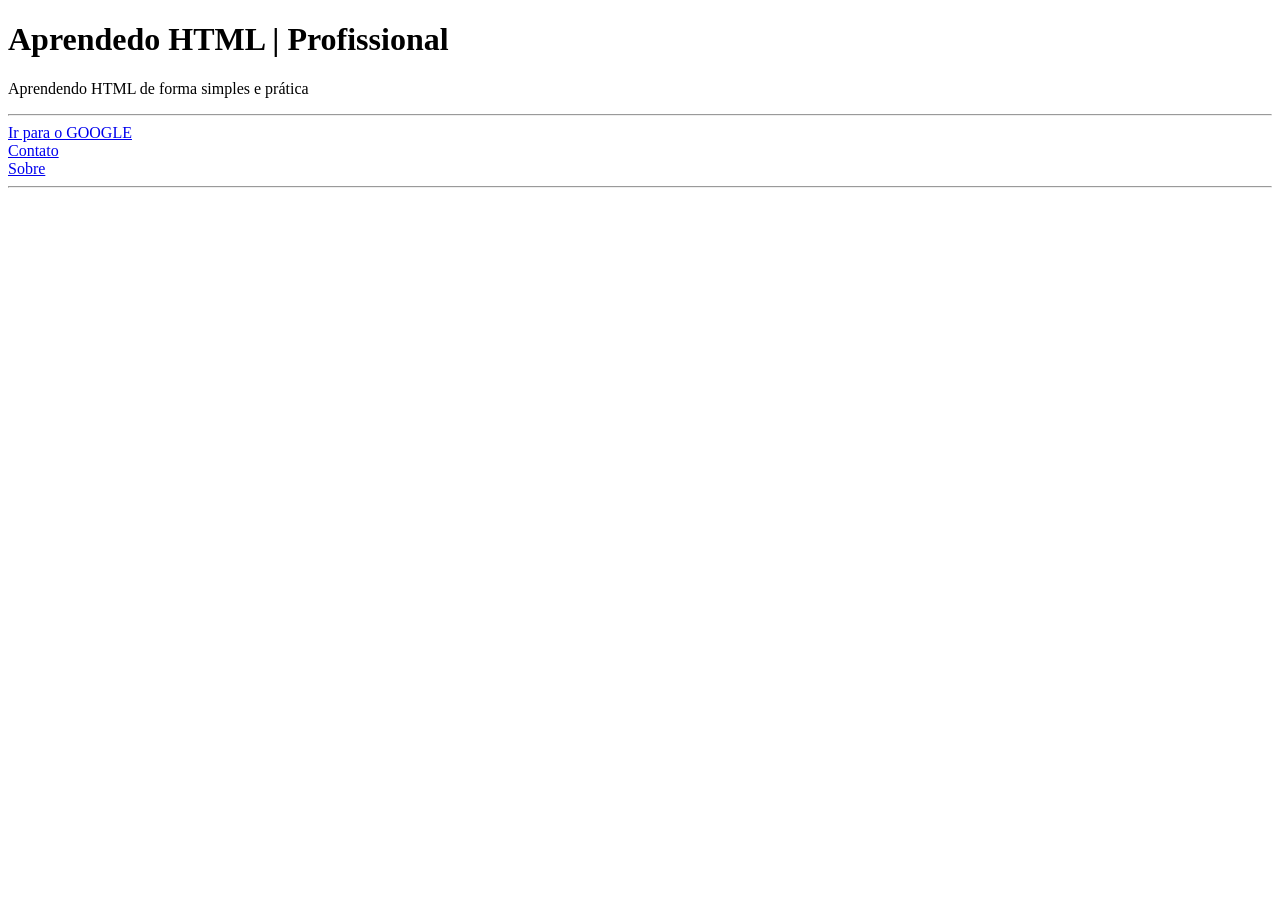
<file: Aula 1/index.html>
<!doctype html>
<html lang="pt-BR">
  <head>
    <meta charset="UTF-8" />
    <meta name="viewport" content="width=device-width, initial-scale=1.0" />
    <title>HTML | CSS</title>
  </head>

  <!-- documento de fato -->
  <body>
    <!-- cabeçalho -->
    <header>
      <!-- Navegação da página  | menu-->

      <!-- titulo principal -->
      <h1>Aprendedo HTML | Profissional</h1>

      <!-- tag para colocqar paragrafo -->
      <p>Aprendendo HTML de forma simples e prática</p>
    </header>

    <!-- Linha separadora -->
    <hr />

    <!-- Menu de navegação -->
    <nav>
      <!-- links de navegação -->
      <a href="https://google.com" target="_blank"> Ir para o GOOGLE</a>
      <br />

      <!-- Ir para Contato -->
      <a href="./Contato.html">Contato</a>
      <br />

      <!-- Ir para o sobre -->
      <a href="sobre.html">Sobre</a>
      <br />
    </nav>

    <!-- Linha separadora -->
    <hr />

    <!-- conteudo principal -->
    <main>
      <!-- Essa div é somente para estruturar o conteúdo -->
      <div>
        <!--Criar sessões -->

        <!-- sessão 1 -->
        <section></section>

        <!-- sessão 2 -->
        <section></section>
      </div>
    </main>

    <!-- conteudo secundário -->
    <aside></aside>

    <!-- rodape -->
    <footer></footer>
  </body>
</html>
</file>
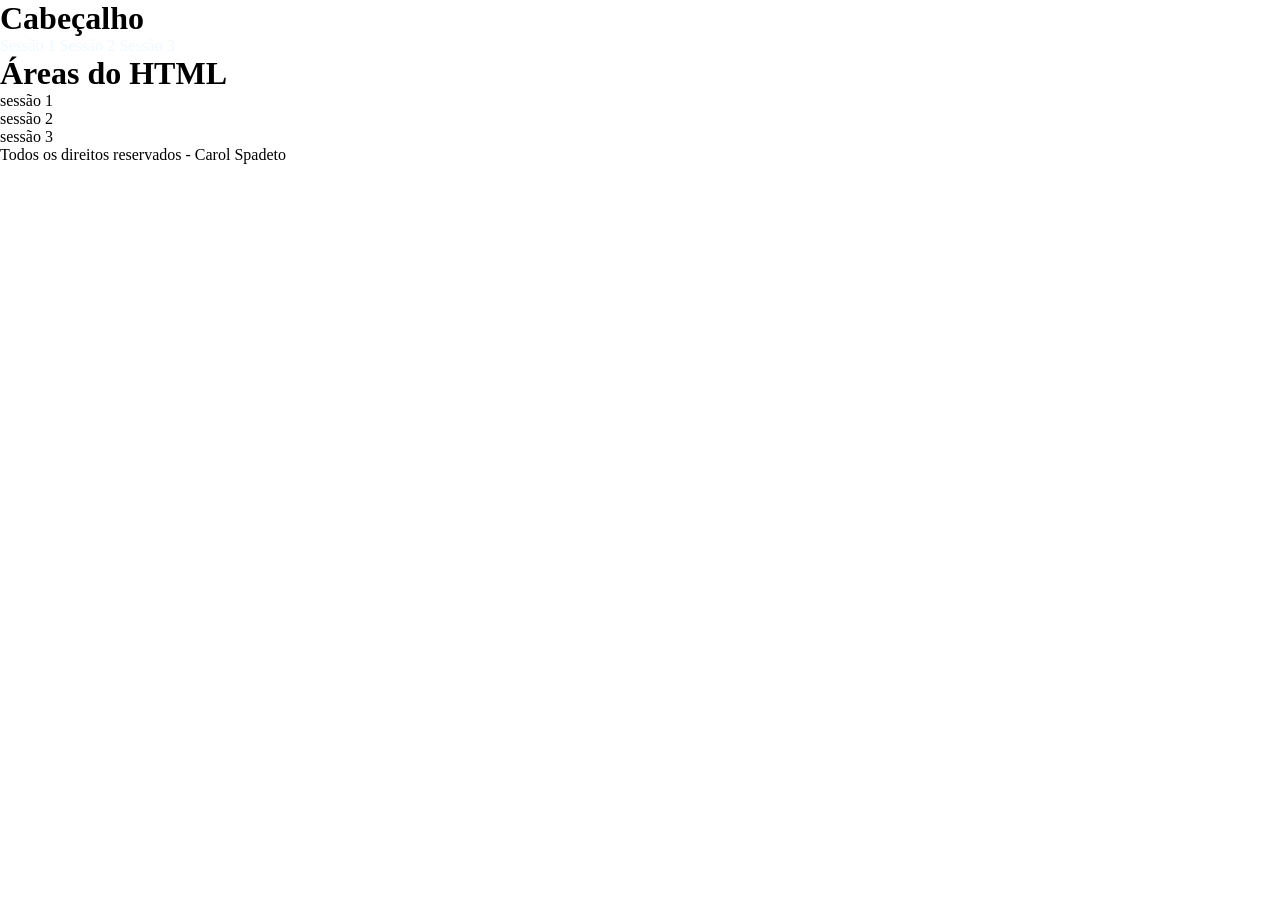
<file: Aula 2/index.html>
<!doctype html>
<html lang="pt-BR">
  <!-- metas, link, tittle, conectar arquivos -->
  <head>
    <!-- Metas -->
    <meta charset="UTF-8" />
    <meta name="viewport" content="width=device-width, initial-scale=1.0" />

    <!-- Style - CSS -->
    <link rel="stylesheet" href="style.css" />

    <!-- Tittle -->
    <title>CSS | HTML</title>

    <!-- Trocar a cor de fundo do main -->

    <!-- Podemos estlizar -->
  </head>

  <!-- Corpo do documento -->
  <body>
    <!-- Cabeçalho -->
    <header>
      <h1>Cabeçalho</h1>
    </header>

    <!-- Principal -->

    <main>
      <!-- Navegação -->
      <nav>
        <div>
          <a href="#"> Sessão 1</a>
          <a href="#"> Sessão 2</a>
          <a href="#"> Sessão 3</a>
        </div>
      </nav>
      <h1>Áreas do HTML</h1>
      <section>sessão 1</section>
      <section>sessão 2</section>
      <section>sessão 3</section>
    </main>

    <!-- Rodape -->
    <footer>
      <p>Todos os direitos reservados - Carol Spadeto</p>
    </footer>
  </body>
</html>
</file>
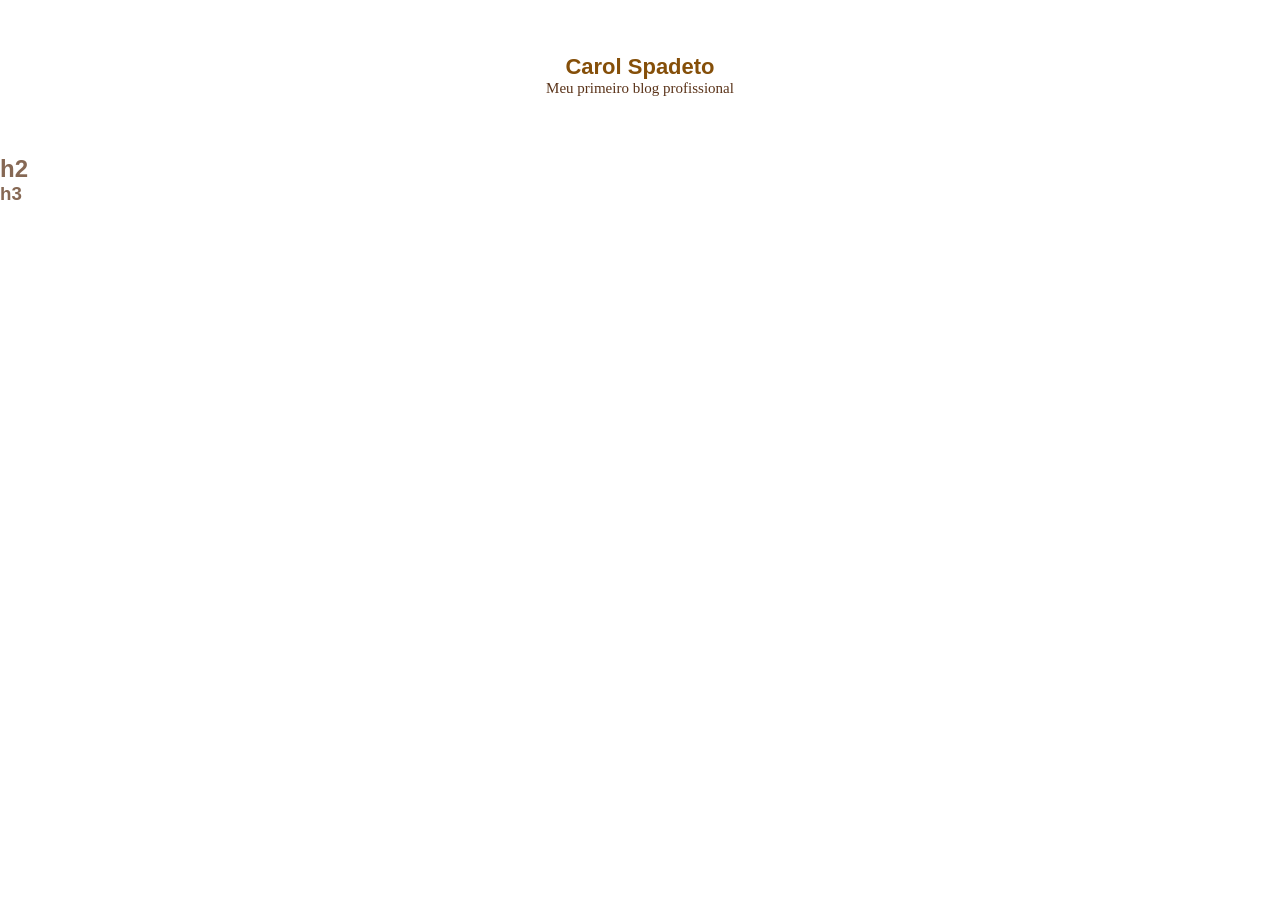
<file: Aula 3/index.html>
<!doctype html>
<html lang="pt-BR">
  <head>
    <meta charset="UTF-8" />
    <meta name="viewport" content="width=device-width, initial-scale=1.0" />
    <title>Menu Ancora</title>
    <link rel="stylesheet" href="style.css" />
  </head>
  <body>
    <!-- Cabeçalho -->
    <header class="hero">
      <h1>Carol Spadeto</h1>
      <p>Meu primeiro blog profissional</p>
    </header>

    <!-- Conteudo -->
    <main class="container">
      <!-- sessão 1 -->
      <section class="sessão-h2">
        <h2>h2</h2>
      </section>

      <!-- sessão 2 -->
      <section class="sessão-h3">
        <h3>h3</h3>
      </section>
    </main>

    <!-- rodape -->
    <footer></footer>
  </body>
</html>
</file>
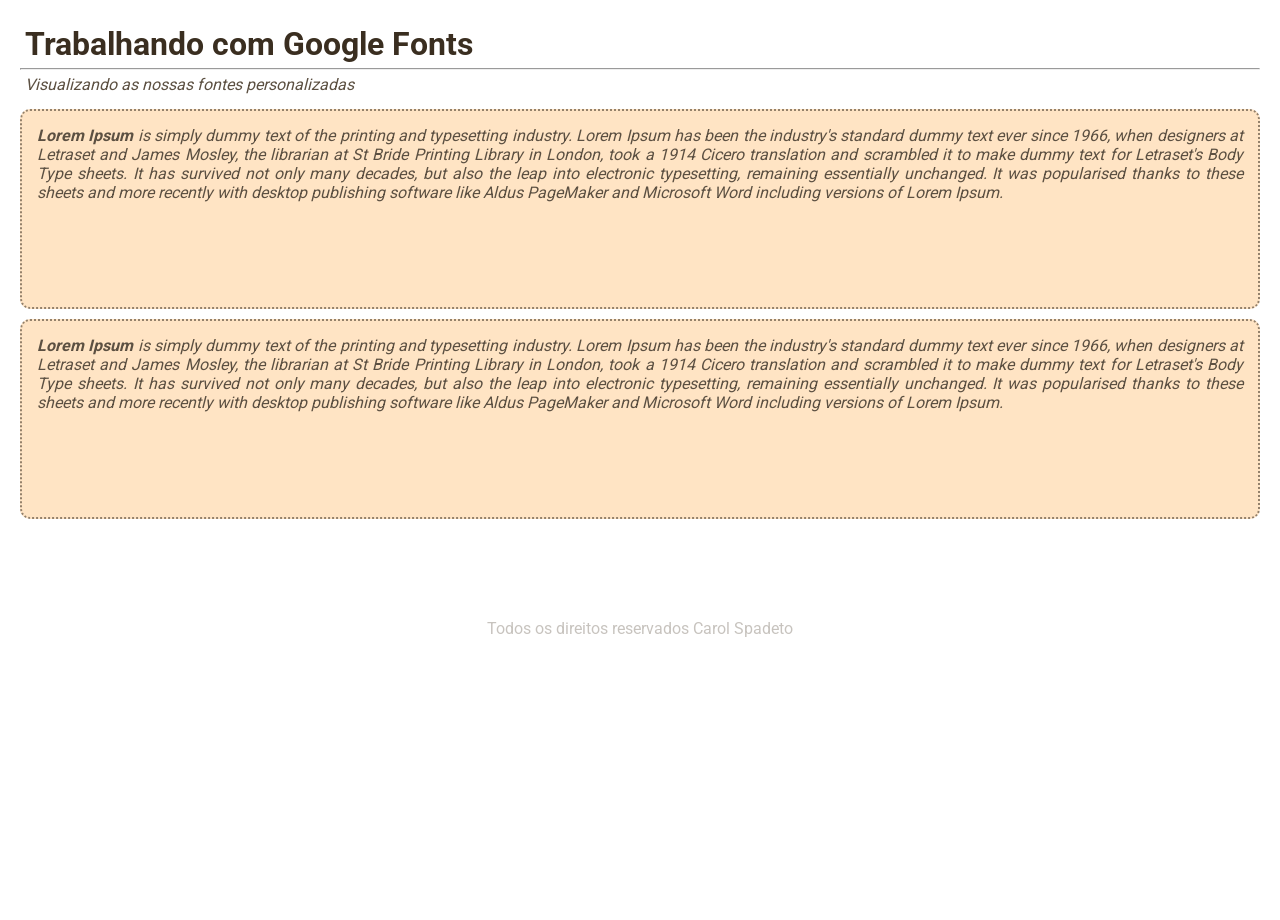
<file: Aula 5/index.html>
<!doctype html>
<html lang="pt-BR">
  <head>
    <meta charset="UTF-8" />
    <meta name="viewport" content="width=device-width, initial-scale=1.0" />
    <title>Document</title>
    <link rel="stylesheet" href="style.css" />
    <!-- <link rel="preconnect" href="https://fonts.googleapis.com" />
    <link rel="preconnect" href="https://fonts.gstatic.com" crossorigin />
    <link
      href="https://fonts.googleapis.com/css2?family=Roboto:ital,wght@0,100..900;1,100..900&display=swap"
      rel="stylesheet"
    /> -->
  </head>
  <body>
    <h1>Trabalhando com Google Fonts</h1>
    <hr />
    <p>Visualizando as nossas fontes personalizadas</p>

    <div class="texto-segundario">
      <p>
        <strong>Lorem Ipsum</strong> is simply dummy text of the printing and
        typesetting industry. Lorem Ipsum has been the industry's standard dummy
        text ever since 1966, when designers at Letraset and James Mosley, the
        librarian at St Bride Printing Library in London, took a 1914 Cicero
        translation and scrambled it to make dummy text for Letraset's Body Type
        sheets. It has survived not only many decades, but also the leap into
        electronic typesetting, remaining essentially unchanged. It was
        popularised thanks to these sheets and more recently with desktop
        publishing software like Aldus PageMaker and Microsoft Word including
        versions of Lorem Ipsum.
      </p>
    </div>
    <div class="texto-segundario">
      <p>
        <strong>Lorem Ipsum</strong> is simply dummy text of the printing and
        typesetting industry. Lorem Ipsum has been the industry's standard dummy
        text ever since 1966, when designers at Letraset and James Mosley, the
        librarian at St Bride Printing Library in London, took a 1914 Cicero
        translation and scrambled it to make dummy text for Letraset's Body Type
        sheets. It has survived not only many decades, but also the leap into
        electronic typesetting, remaining essentially unchanged. It was
        popularised thanks to these sheets and more recently with desktop
        publishing software like Aldus PageMaker and Microsoft Word including
        versions of Lorem Ipsum.
      </p>
    </div>
    <footer>Todos os direitos reservados Carol Spadeto</footer>
  </body>
</html>
</file>
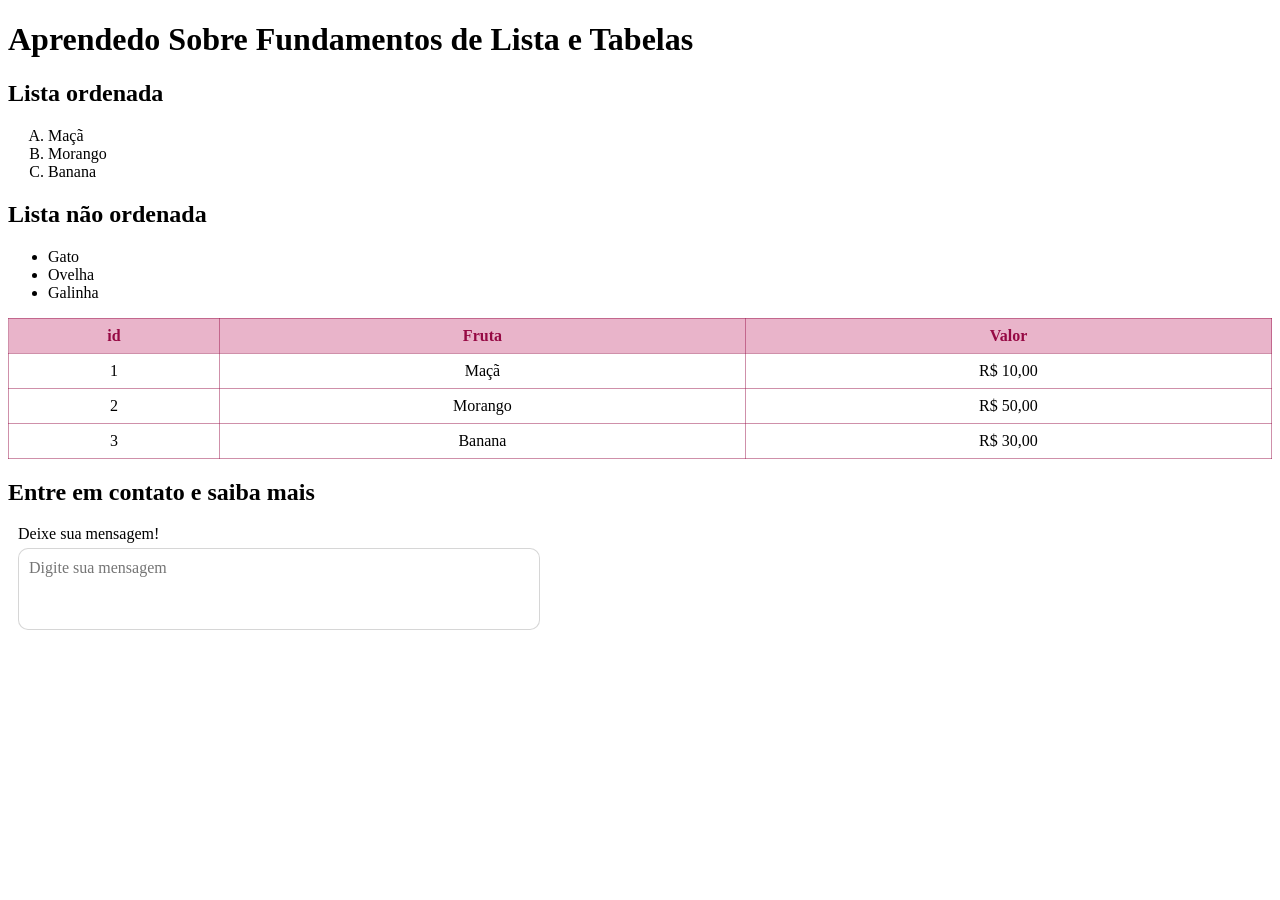
<file: Aula 6/index.html>
<!doctype html>
<html lang="pt-BR">
  <head>
    <meta charset="UTF-8" />
    <meta name="viewport" content="width=device-width, initial-scale=1.0" />
    <title>Table | Lista | Textarea | Input</title>
    <link rel="stylesheet" href="style.css" />
  </head>
  <body>
    <!-- Cabeçalho -->
    <header><h1>Aprendedo Sobre Fundamentos de Lista e Tabelas</h1></header>

    <main>
      <section>
        <div class="lista-ordenada">
          <h2>Lista ordenada</h2>
          <ol type="A">
            <li>Maçã</li>
            <li>Morango</li>
            <li>Banana</li>
          </ol>
        </div>

        <div class="lista-nao-ordenada">
          <h2>Lista não ordenada</h2>
          <ul>
            <li>Gato</li>
            <li>Ovelha</li>
            <li>Galinha</li>
          </ul>
        </div>
      </section>

      <!-- Segunda sessão -->

      <section>
        <!-- Tabela -->
        <table class="tabela">
          <thead>
            <!-- Informações -->
            <tr class="cabecalho">
              <th>id</th>
              <th>Fruta</th>
              <th>Valor</th>
            </tr>
          </thead>

          <!-- Corpo | Conteúdo -->
          <tbody>
            <tr>
              <td>1</td>
              <td>Maçã</td>
              <td>R$ 10,00</td>
            </tr>

            <tr>
              <td>2</td>
              <td>Morango</td>
              <td>R$ 50,00</td>
            </tr>

            <tr>
              <td>3</td>
              <td>Banana</td>
              <td>R$ 30,00</td>
            </tr>
          </tbody>
        </table>
      </section>
      <h2>Entre em contato e saiba mais</h2>
      <div class="grupo">
        <label for="mensagens"> Deixe sua mensagem! </label>
        <textarea
          placeholder="Digite sua mensagem"
          name="mensagens"
          id="mensagem"
        ></textarea>
      </div>
    </main>
  </body>

  <!-- <footer>Todos os direitos reservados</footer> -->
</html>
</file>
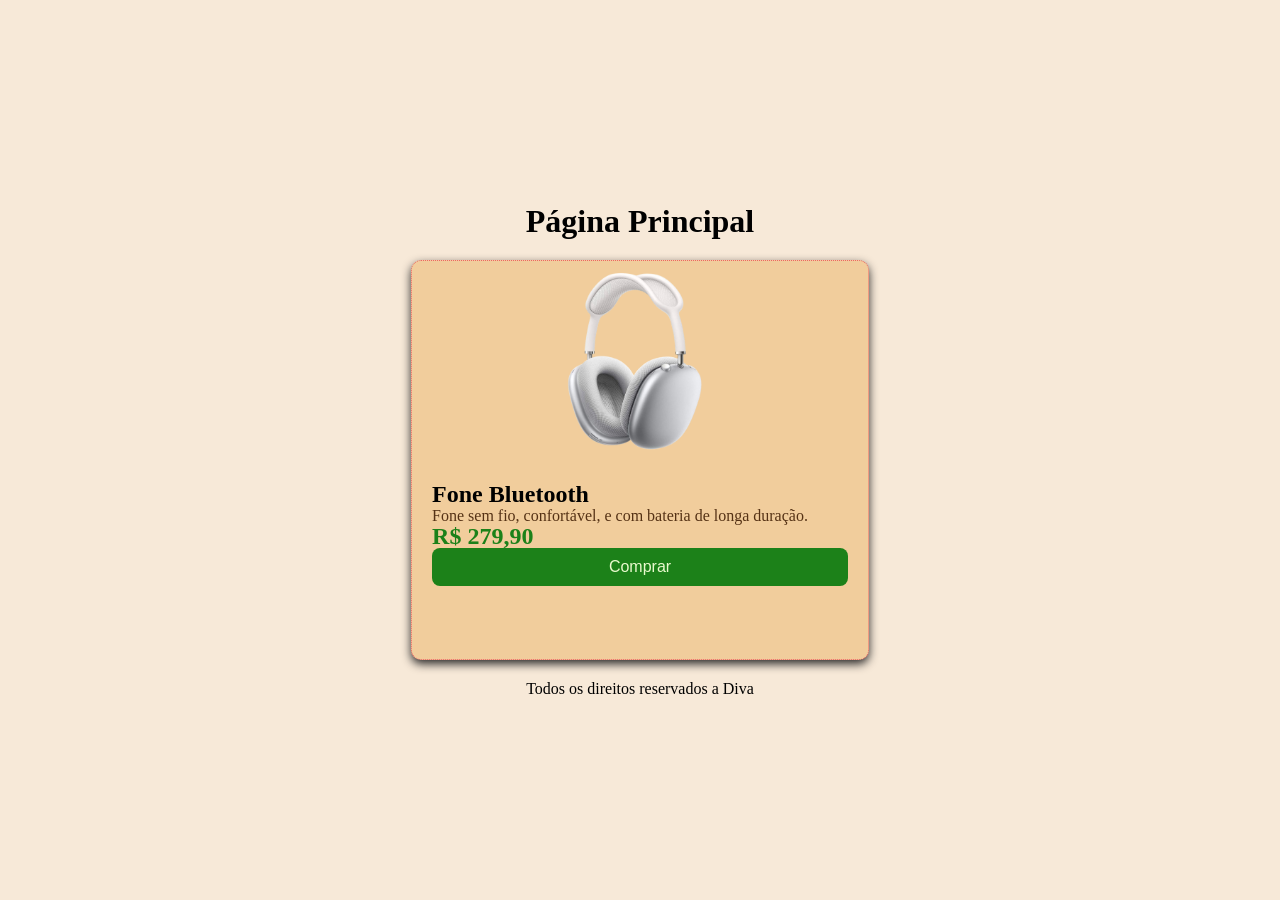
<file: Aula 7/index.html>
<!doctype html>
<html lang="pt-BR">
  <head>
    <meta charset="UTF-8" />
    <meta name="viewport" content="width=device-width, initial-scale=1.0" />
    <link rel="stylesheet" href="style.css" />
    <title>E-commerce</title>
  </head>
  <body>
    <header>
      <h1>Página Principal</h1>
    </header>
    <main class="container">
      <article class="card">
        <img class="card-imagem" src="Fone.png" alt="imagem do produto" />
        <div class="card-conteudo">
          <h2>Fone Bluetooth</h2>
          <p>Fone sem fio, confortável, e com bateria de longa duração.</p>
          <p class="preco">R$ 279,90</p>
          <button>Comprar</button>
        </div>
      </article>
    </main>

    <footer>
      <p>Todos os direitos reservados a Diva</p>
    </footer>
  </body>
</html>
</file>
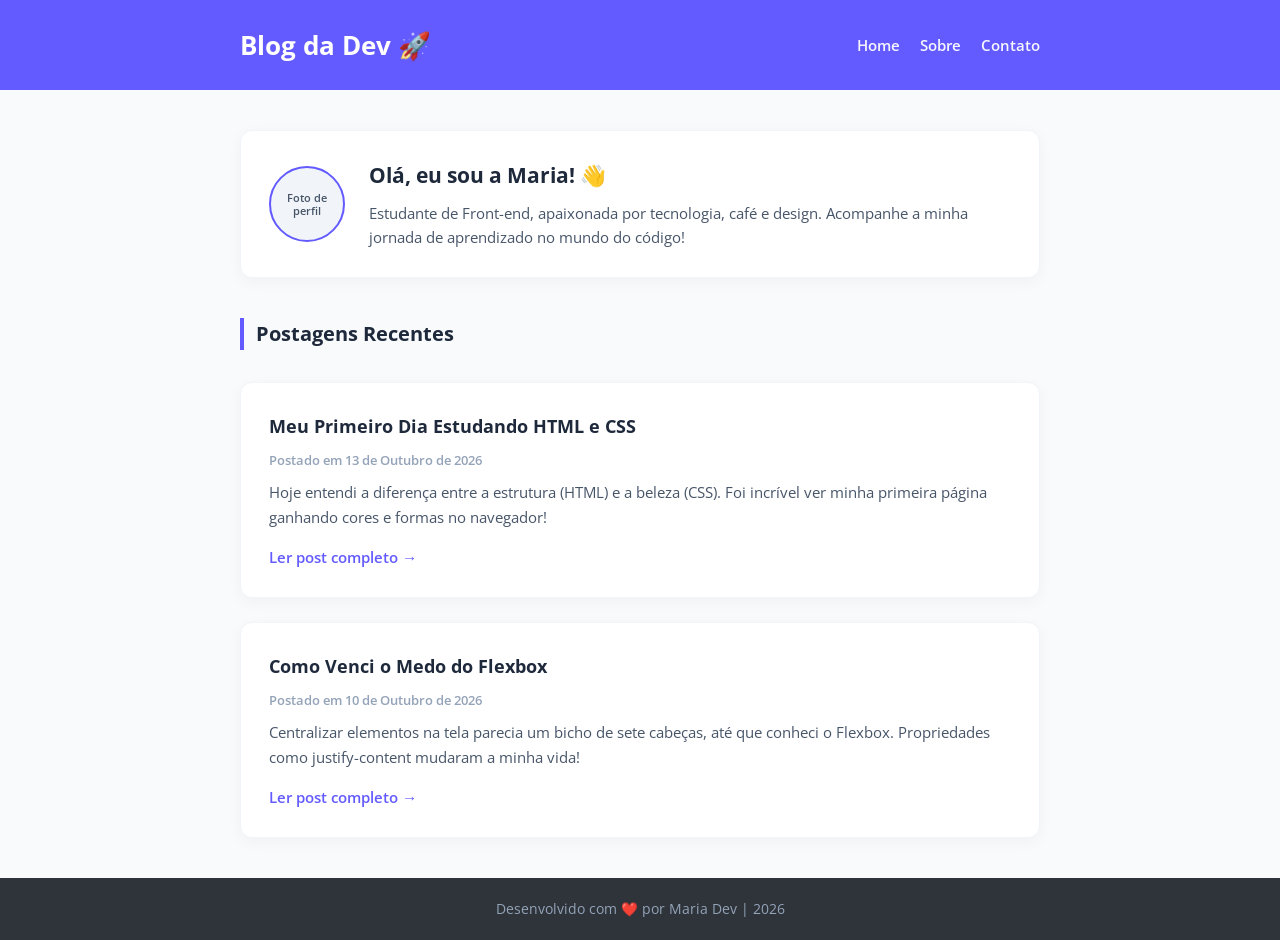
<file: Socorro/index.html>
<!doctype html>
<html lang="pt-BR">
  <head>
    <meta charset="UTF-8" />
    <meta name="viewport" content="width=device-width, initial-scale=1.0" />
    <title>Blog da Dev 🚀</title>
    <link rel="stylesheet" href="style.css" />
    <link rel="preconnect" href="https://fonts.googleapis.com" />
    <link rel="preconnect" href="https://fonts.gstatic.com" crossorigin />
    <link
      href="https://fonts.googleapis.com/css2?family=Open+Sans:wght@400;600;700&display=swap"
      rel="stylesheet"
    />
  </head>
  <body>
    <!-- Cabeçalho -->
    <header class="header">
      <div class="container header-container">
        <h1 class="logo">Blog da Dev 🚀</h1>
        <nav class="nav">
          <a href="#">Home</a>
          <a href="#">Sobre</a>
          <a href="#">Contato</a>
        </nav>
      </div>
    </header>

    <!-- Conteúdo Principal -->
    <main class="container main-content">
      <!-- Card de Apresentação / Perfil -->
      <section class="card profile-card">
        <div class="avatar-broken">
          <span>Foto de perfil</span>
        </div>
        <div class="profile-info">
          <h2>Olá, eu sou a Maria! 👋</h2>
          <p>
            Estudante de Front-end, apaixonada por tecnologia, café e design.
            Acompanhe a minha jornada de aprendizado no mundo do código!
          </p>
        </div>
      </section>

      <!-- Seção de Postagens -->
      <section class="posts-section">
        <h2 class="section-title">Postagens Recentes</h2>

        <!-- Post 1 -->
        <article class="card post-card">
          <h3>Meu Primeiro Dia Estudando HTML e CSS</h3>
          <time>Postado em 13 de Outubro de 2026</time>
          <p>
            Hoje entendi a diferença entre a estrutura (HTML) e a beleza (CSS).
            Foi incrível ver minha primeira página ganhando cores e formas no
            navegador!
          </p>
          <a href="#" class="read-more">Ler post completo &rarr;</a>
        </article>

        <!-- Post 2 -->
        <article class="card post-card">
          <h3>Como Venci o Medo do Flexbox</h3>
          <time>Postado em 10 de Outubro de 2026</time>
          <p>
            Centralizar elementos na tela parecia um bicho de sete cabeças, até
            que conheci o Flexbox. Propriedades como justify-content mudaram a
            minha vida!
          </p>
          <a href="#" class="read-more">Ler post completo &rarr;</a>
        </article>
      </section>
    </main>

    <!-- Rodapé -->
    <footer class="footer">
      <p>Desenvolvido com ❤️ por Maria Dev | 2026</p>
    </footer>
  </body>
</html>
</file>
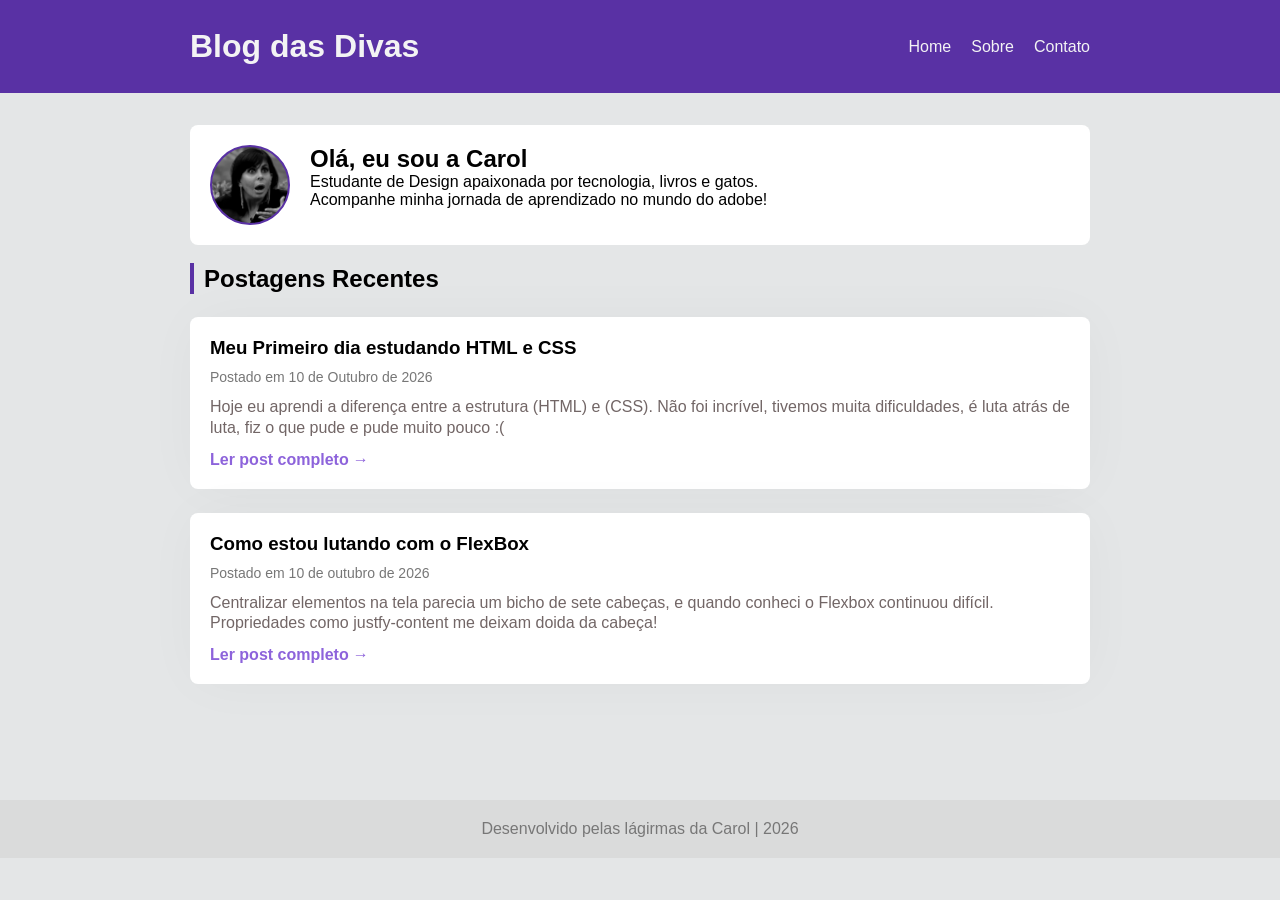
<file: Atividades/seu-mini-blog/index.html>
<!doctype html>
<html lang="pt-BR">
  <head>
    <meta charset="UTF-8" />
    <meta name="viewport" content="width=device-width, initial-scale=1.0" />
    <link rel="stylesheet" href="style.css" />
    <title>Blog das Divas</title>
  </head>
  <body>
    <header id="header">
      <div class="container header">
        <h1>Blog das Divas</h1>
        <nav>
          <a href="#">Home</a>
          <a href="#">Sobre</a>
          <a href="#">Contato</a>
        </nav>
      </div>
    </header>

    <main>
      <section class="container perfil">
        <div></div>
        <div>
          <h2>Olá, eu sou a Carol</h2>
          <p>
            Estudante de Design apaixonada por tecnologia, livros e gatos.
            <br />Acompanhe minha jornada de aprendizado no mundo do adobe!
          </p>
        </div>
      </section>

      <section class="container">
        <h2 id="titulo-postagem">Postagens Recentes</h2>
        <article class="card">
          <header>
            <h3>Meu Primeiro dia estudando HTML e CSS</h3>
            <time>Postado em 10 de Outubro de 2026</time>
          </header>
          <p>
            Hoje eu aprendi a diferença entre a estrutura (HTML) e (CSS). Não
            foi incrível, tivemos muita dificuldades, é luta atrás de luta, fiz
            o que pude e pude muito pouco :(
          </p>
          <a href="#">Ler post completo</a>
        </article>

        <article class="card">
          <header>
            <h3>Como estou lutando com o FlexBox</h3>
            <time>Postado em 10 de outubro de 2026 </time>
          </header>
          <p>
            Centralizar elementos na tela parecia um bicho de sete cabeças, e
            quando conheci o Flexbox continuou difícil. Propriedades como
            justfy-content me deixam doida da cabeça!
          </p>
          <a href="#">Ler post completo</a>
        </article>
      </section>
    </main>
    <footer>
      <p>Desenvolvido pelas lágirmas da Carol | 2026</p>
    </footer>
  </body>
</html>
</file>
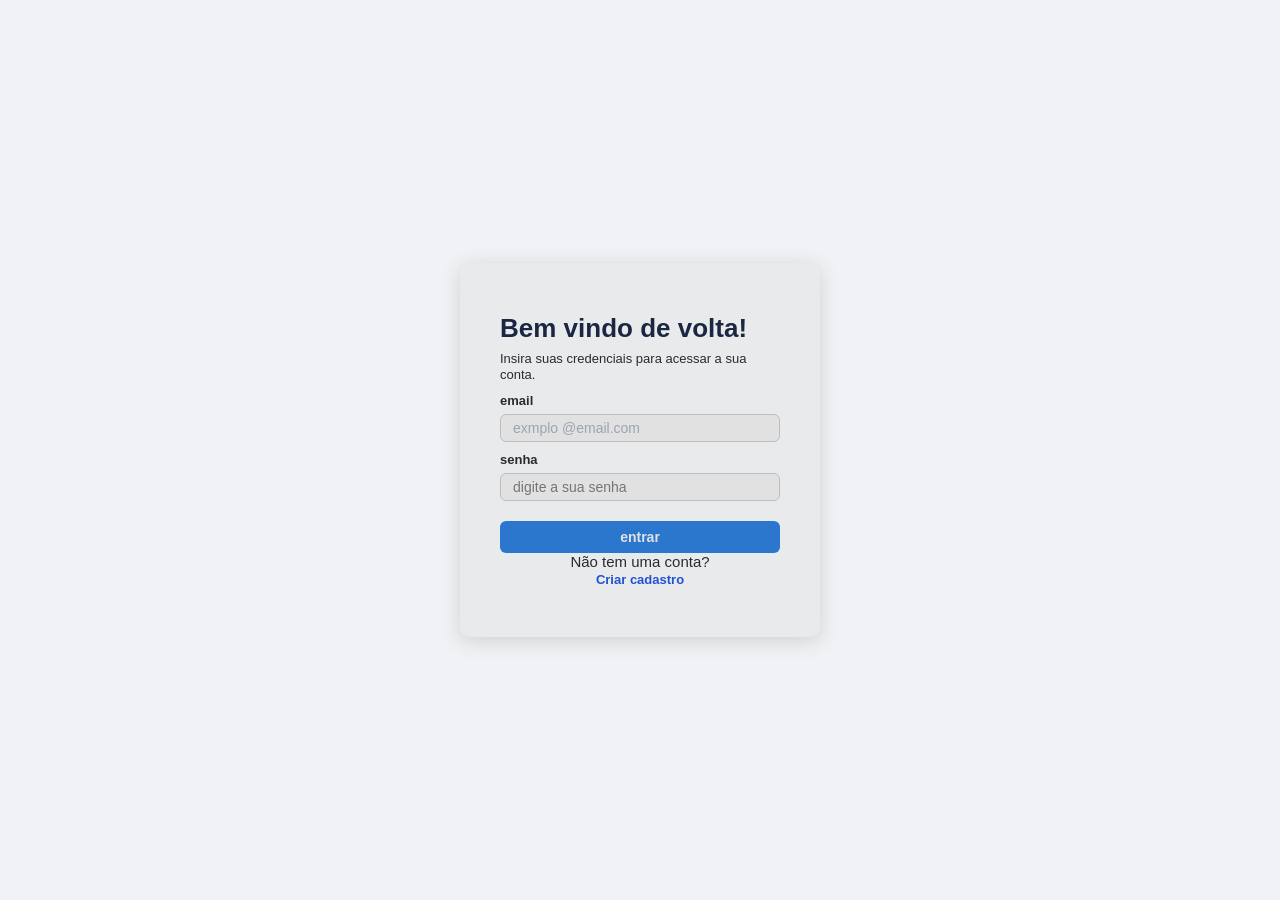
<file: Atividades/seu-projeto-login/index.html>
<!doctype html>
<html lang="pt-BR">
  <head>
    <meta charset="UTF-8" />
    <meta name="viewport" content="width=device-width, initial-scale=1.0" />
    <link rel="stylesheet" href="style.css" />
    <title>Aba login</title>
  </head>
  <body>
    <main class="login-card">
      <header class="login-header">
        <h1>Bem vindo de volta!</h1>
        <p>Insira suas credenciais para acessar a sua conta.</p>
      </header>
      <form class="login-form">
        <div class="input-group">
          <label for="escreva seu email">email</label>
          <input type="email" placeholder="exmplo @email.com" />
        </div>
        <div class="senha-group">
          <label for="escreva sua senha">senha</label>
          <input type="password" placeholder="digite a sua senha" />
        </div>
        <button type="Submit" class="botao-entrar">entrar</button>
      </form>

      <footer class="login-footer">
        <p>Não tem uma conta?</p>
        <a href="#">Criar cadastro</a>
      </footer>
    </main>
  </body>
</html>
</file>
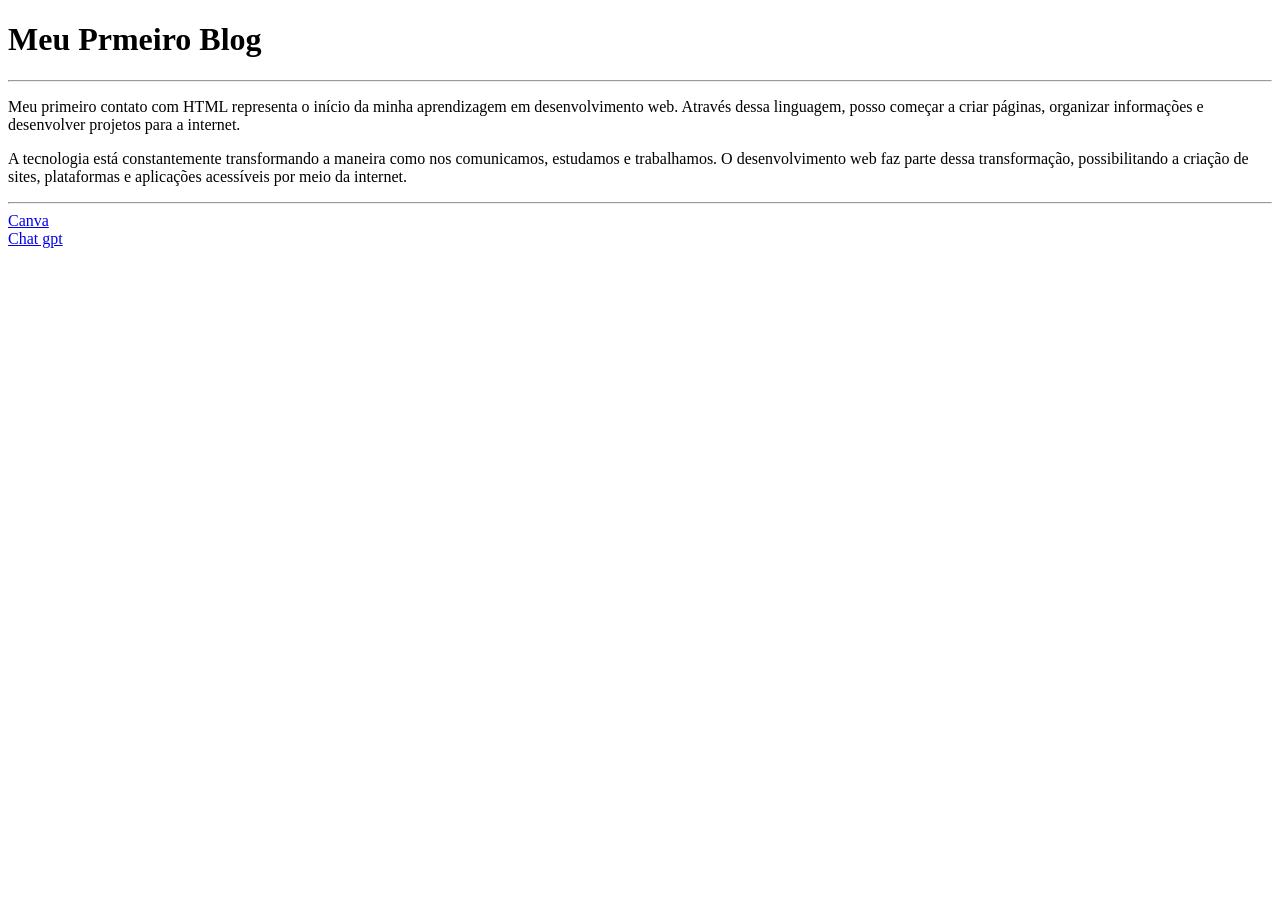
<file: Atividades/atividade1.html>
<!doctype html>
<html lang="pt-BR">
  <head>
    <meta charset="UTF-8" />
    <meta name="viewport" content="width=device-width, initial-scale=1.0" />
    <title>Meu primeiro blog</title>
  </head>

  <!-- Documento de fato -->
  <body>
    <!-- Cabeçalho -->
    <header>
      <!--Título principal -->
      <h1>Meu Prmeiro Blog</h1>
      <hr />
      <!-- Para colocar paragrafo -->
      <p>
        Meu primeiro contato com HTML representa o início da minha aprendizagem
        em desenvolvimento web. Através dessa linguagem, posso começar a criar
        páginas, organizar informações e desenvolver projetos para a internet.
      </p>
      <p>
        A tecnologia está constantemente transformando a maneira como nos
        comunicamos, estudamos e trabalhamos. O desenvolvimento web faz parte
        dessa transformação, possibilitando a criação de sites, plataformas e
        aplicações acessíveis por meio da internet.
      </p>
      <hr />
    </header>
    <!-- Navegação da página -->
    <nav>
      <!-- Links de navegação -->
      <a href="https://canva.com" target="_blank">Canva</a>
      <!-- Para quebrar linha -->
      <br />
      <a href="https://chatgpt.com" target="_blank">Chat gpt</a>
    </nav>
    <!-- Rodape -->
    <footer></footer>
  </body>
</html>
</file>
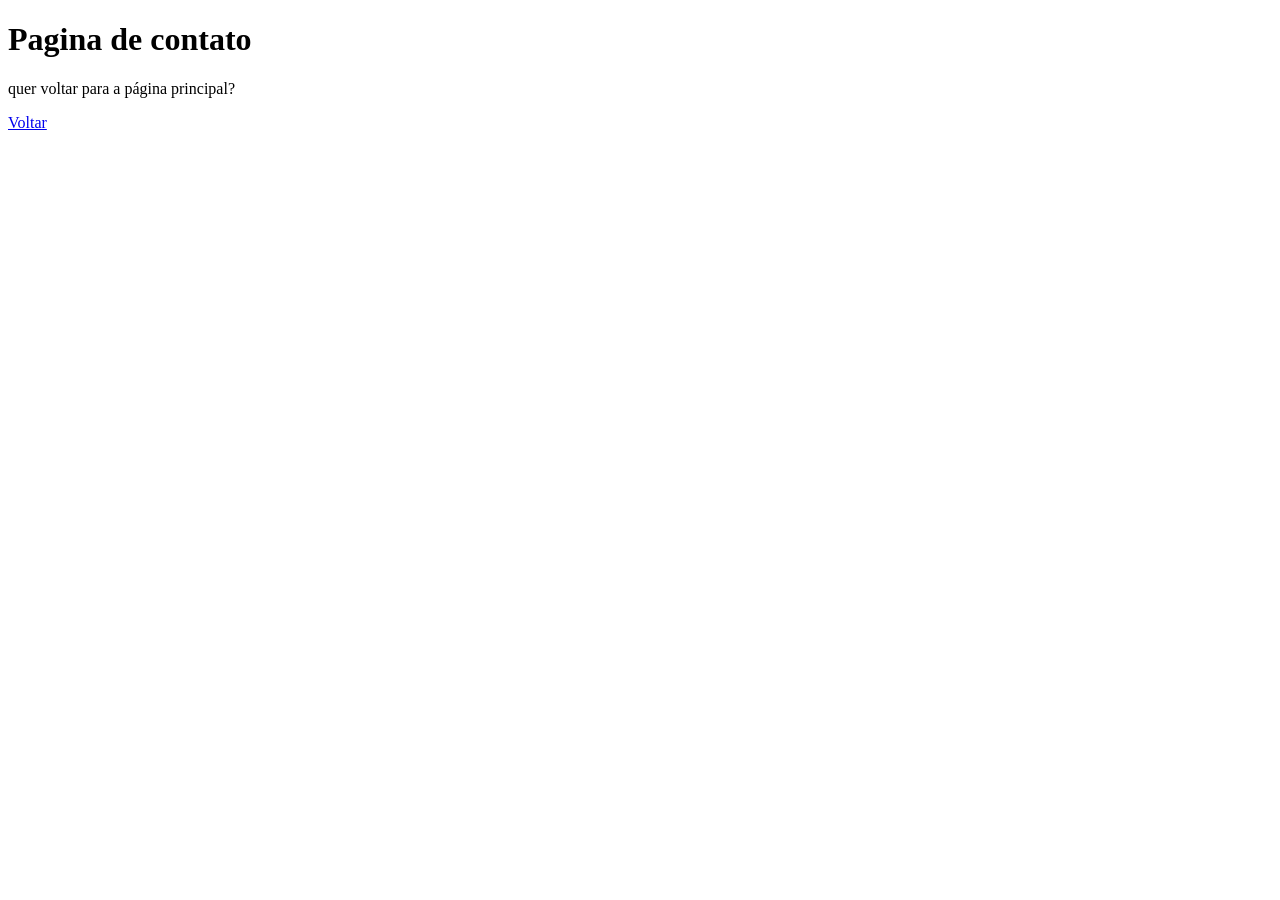
<file: Aula 1/Contato.html>
<!doctype html>
<html lang="en">
  <head>
    <meta charset="UTF-8" />
    <meta name="viewport" content="width=device-width, initial-scale=1.0" />
    <title>Document</title>
  </head>
  <body>
    <h1>Pagina de contato</h1>
    <p>quer voltar para a página principal?</p>

    <!-- click aqui -->
    <nav>
      <a href="./index.html">Voltar</a>
    </nav>
  </body>
</html>
</file>
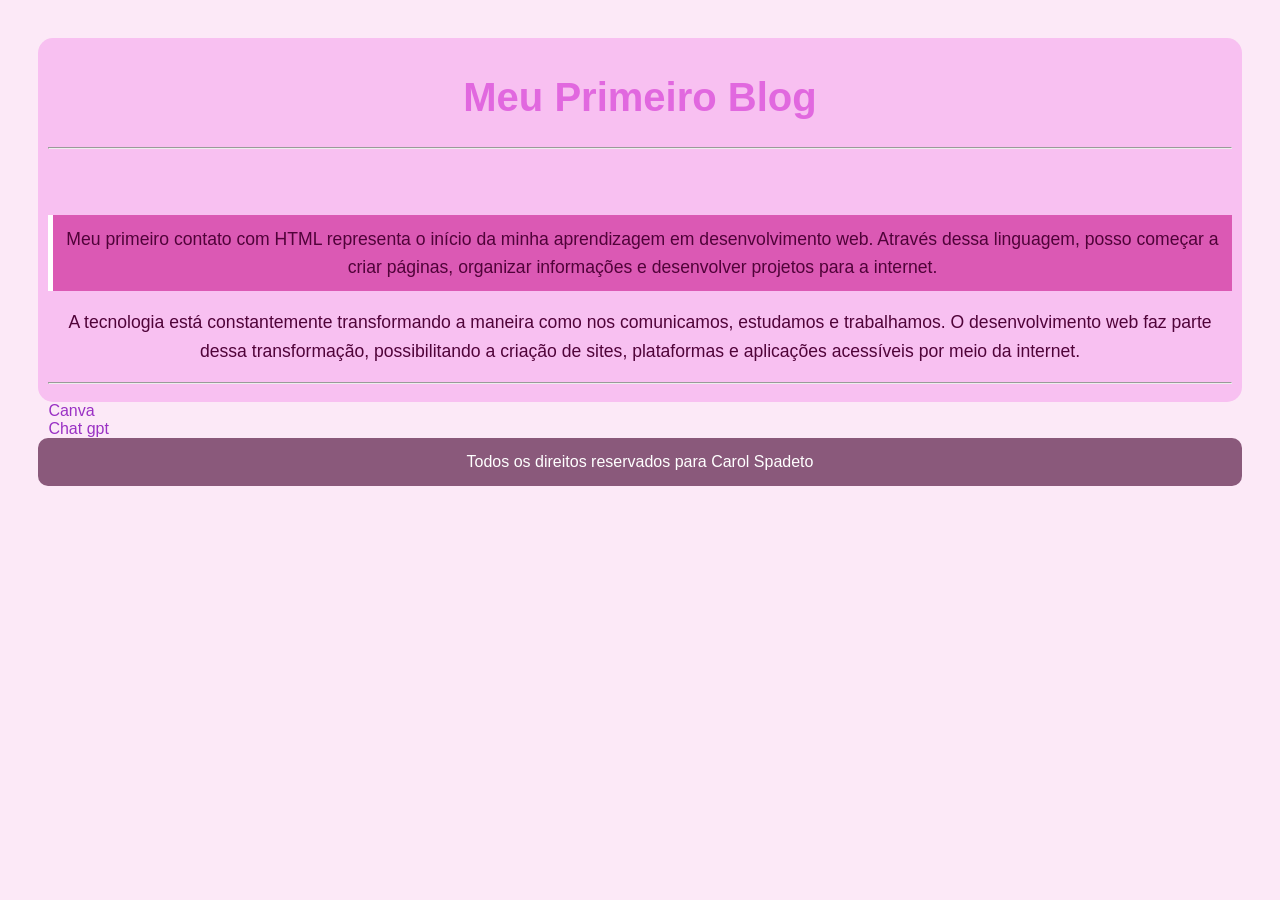
<file: Atividades/Blog/atividade2.html>
<!doctype html>
<html lang="pt-BR">
  <head>
    <meta charset="UTF-8" />
    <meta name="viewport" content="width=device-width, initial-scale=1.0" />
    <title>Meu primeiro blog</title>
  </head>
  <link rel="stylesheet" href="style2.css" />

  <!-- Documento de fato -->
  <body>
    <!-- Cabeçalho -->
    <header>
      <!--Título principal -->
      <h1>Meu Primeiro Blog</h1>
      <hr />
      <!-- Para colocar paragrafo -->
      <main class="conteudo"></main>
      <p class="destaque">
        Meu primeiro contato com HTML representa o início da minha aprendizagem
        em desenvolvimento web. Através dessa linguagem, posso começar a criar
        páginas, organizar informações e desenvolver projetos para a internet.
      </p>
      <p>
        A tecnologia está constantemente transformando a maneira como nos
        comunicamos, estudamos e trabalhamos. O desenvolvimento web faz parte
        dessa transformação, possibilitando a criação de sites, plataformas e
        aplicações acessíveis por meio da internet.
      </p>
      <hr />
    </header>
    <!-- Navegação da página -->
    <nav>
      <!-- Links de navegação -->
      <a href="https://canva.com" target="_blank">Canva</a>
      <!-- Para quebrar linha -->
      <br />
      <a href="https://chatgpt.com" target="_blank">Chat gpt</a>
    </nav>
    <!-- Rodape -->
    <footer>Todos os direitos reservados para Carol Spadeto</footer>
  </body>
</html>
</file>
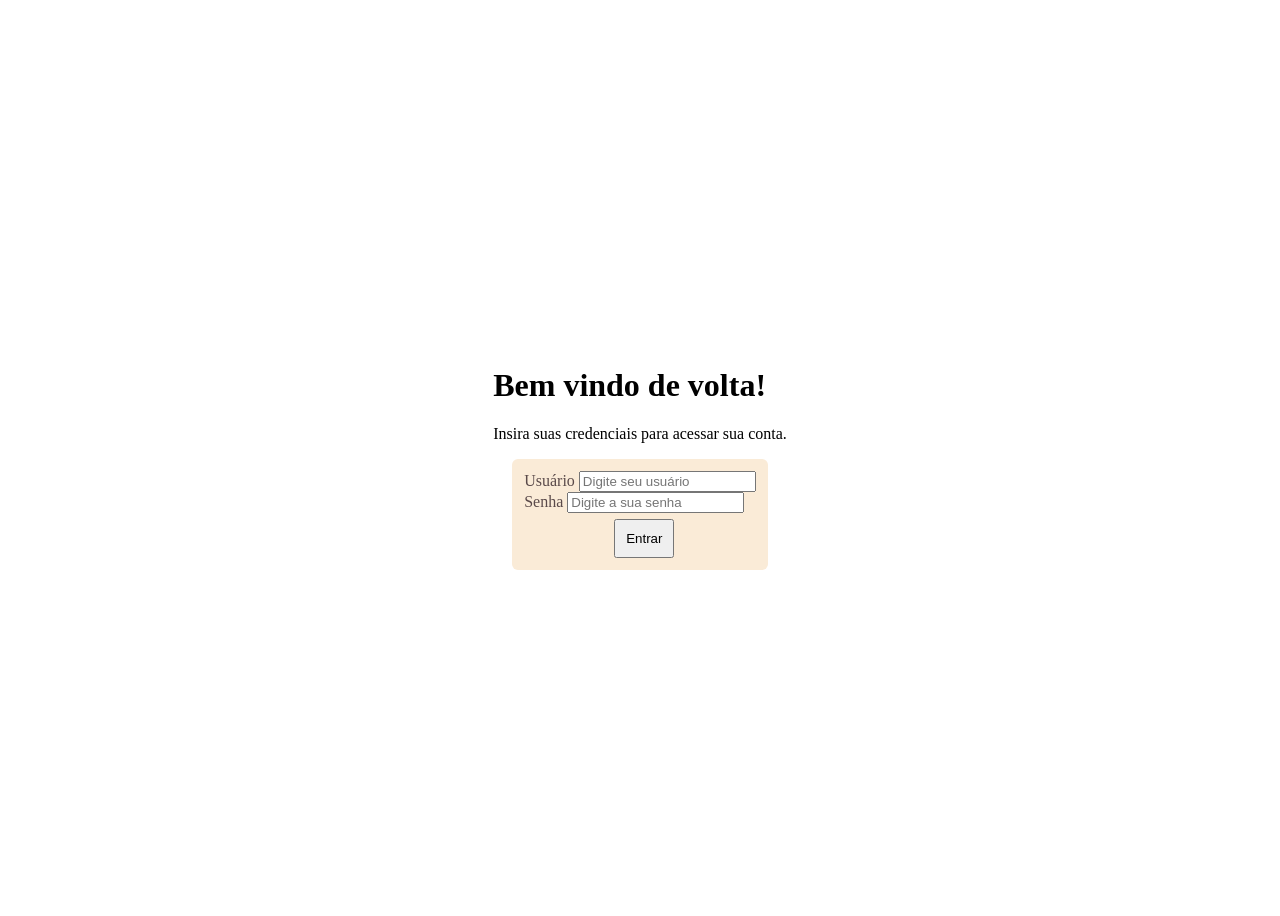
<file: Atividades/seu-projeto-login/cadastro.html>
<!doctype html>
<html lang="pt-BR">
  <head>
    <meta charset="UTF-8" />
    <meta name="viewport" content="width=device-width, initial-scale=1.0" />
    <link rel="stylesheet" href="cadastro.css" />
    <title>Document</title>
  </head>
  <body>
    <main>
      <header>
        <h1>Bem vindo de volta!</h1>
        <p>Insira suas credenciais para acessar sua conta.</p>
      </header>

      <form class="form">
        <div>
          <label for="Usuário">Usuário</label>
          <input type="text" required placeholder="Digite seu usuário" />
        </div>
        <div>
          <label for="Senha">Senha</label>
          <input type="password" required placeholder="Digite a sua senha" />
        </div>
        <button type="submit">Entrar</button>
      </form>
      <footer></footer>
    </main>
  </body>
</html>
</file>
<file: Aula 2/style.css>
/* Isso é o reset do CSS */
* {
  margin: 0;
  padding: 0;
  box-sizing: border-box;
}

a {
  text-decoration: none;
  color: aliceblue;
}

li {
  list-style: none;
}

button {
  cursor: pointer;
}
</file>
<file: Aula 3/style.css>
* {
  /* reset de css */
  margin: 0;
  padding: 0;
  box-sizing: border-box;
}

/* Para todo o html */
html {
}

/* Lista não ordenada */
ul {
  list-style: none;
}

/* Ancora - link */
a {
  text-decoration: none;
}

button {
  cursor: pointer;
}
h1,
h2,
h3 {
  font-family:
    'Segoe UI', Tahoma, Geneva, Verdana, sans-serif; /* famlia da fonte */
  font-weight: 900; /* peso da fonte */
  color: rgb(134, 104, 84); /* texto */
}
.hero {
  /* Display - flax */
  display: flex;
  flex-direction: column; /* Direciona a coluna */
  justify-content: center; /* alinha na horizontal */
  align-items: center; /* alinha na vertical */
  min-height: 150px

  /* trabalhamos com fundo */
  

  background-color: rgb(224, 204, 182); /* cor de fundo */

  height: 150px; /* tamanho */
  width: 100%; /* largura */

  margin-bottom: 5px;
}

/* padding-left: 15px; */
/* padding-right: 15px; */
/* padding-top: 15px; */
/* padding-bottom: 15px; /* Espaçamento interno */
/* margin-bottom: 5px; /* espaçamento externo */

/* Titulo hero */
.hero > h1 {
  font-size: 22px; /* tamanho da font */
  color: rgb(133, 79, 9);
}

/* paragrafo hero */
.hero > p {
  color: rgb(90, 51, 25);
  font-size: 15px;
}
</file>
<file: Aula 5/style.css>
* {
  margin: 0;
  padding: 0;
  box-sizing: border-box;
}

/* @import url('https://fonts.googleapis.com/css2?family=Roboto:ital,wght@0,100..900;1,100..900&display=swap'); */
@font-face {
  font-family: 'font-primaria';
  src: url('Roboto/Roboto-VariableFont_wdth\,wght.ttf') format('truetype');
}
body {
  font-family: 'font-primaria', sans-serif;
  font-optical-sizing: auto;
  font-weight: 400;
  font-style: normal;
  font-variation-settings: 'wdth' 100;
  padding: 10px;
  margin: 10px;
  height: 100vh;
  overflow-y: hidden;
}

.texto-segundario {
  background-color: bisque;
  padding: 10px;
  margin-top: 10px;
  margin-bottom: 10px;
  height: 200px;
  border-radius: 10px;
  border: 2px dotted #3a2e208a;
}

.texto-segundario > p {
  font-size: 16px;
  color: #5c5042;
  text-align: justify;
  text-wrap: pretty;
  hyphens: auto;
}

h1 {
  text-align: left;
  margin: 5px;
  color: #3a2e20;
}

p {
  margin: 5px;
  padding-bottom: 5px;
  color: #5c5042;
  font-style: italic;
}

footer {
  color: #5c504258;
  text-align: center;
  margin-top: 100px;
}

/* .texto-segundario span {
  font-weight: bold;
} */
</file>
<file: Aula 6/style.css>
.tabela {
  border: 1px solid #960944;
  width: 100%;
  text-align: center;
  border-collapse: collapse;
}
.tabela th,
.tabela td {
  border: 1px solid #96094473;
  padding: 8px;
}

.cabecalho {
  background-color: #e9b4ca;
  color: #960944;
}

.grupo {
  display: flex;
  flex-direction: column;
  max-width: 500px;
  margin: 10px;
}
.grupo > label {
  margin-bottom: 5px;
}

#mensagem {
  padding: 10px;
  resize: none;
  width: 100%;
  height: 60px;
  border: 1px solid #cccc;
  border-radius: 10px;
  color: #960944;
  font-size: 16px;
  font-family: Georgia, 'Times New Roman', Times, serif;
  transition: all 0.2s ease-in;
}
#mensagem:focus {
  outline: none;
  border: 2px solid rgb(122, 4, 49);
  box-shadow: 10 0 30px #0e050973;
}

#mensagem:hover {
  background-color: antiquewhite;
}
</file>
<file: Aula 7/style.css>
* {
  margin: 0;
  padding: 0;
  box-sizing: border-box;
}

body {
  height: 100vh;
  padding: 30px;
  display: flex;
  flex-direction: column;
  justify-content: center;
  align-items: center;
  background-color: rgb(247, 233, 216);
}

.container {
  display: flex;
  flex-direction: column;
  justify-content: center;
  align-items: center;
}

.card {
  width: 100%;
  height: 400px;
  background-color: rgb(241, 205, 156);
  border-radius: 10px;
  border: 1px dotted #ee6464;
  box-shadow: 0 4px 10px #2b2a2a;
  overflow: hidden;
  margin: 20px;
}

.card-conteudo {
  padding: 20px;
}

.card h2 {
  font-size: 24px;
}
.card p {
  color: #553215;
  line-height: 1;
}
.card .preco {
  color: #1c8119;
  font-weight: bold;
  font-size: 24px;
}

.card button {
  width: 100%;
  padding: 10px;
  border: none;
  border-radius: 8px;
  background-color: #1c8119;
  color: rgb(233, 250, 206);
  font-size: 16px;
  cursor: pointer;
}

.card-imagem {
  width: 100%;
  height: 200px;
  object-fit: contain;
  display: block;
  padding: 5px;
}

/* Responsividade */
@media (max-width: 600px) {
  body {
    background-color: #d8a75d;
  }
  .card-conteudo h2 {
    color: #c5b097;
    font-size: 18px;
  }
  .card {
    background-color: #c29135;
  }
}

/* Tablet */
@media (min-width: 601px) and(max-width:1024px) {
  background-color:;
}
</file>
<file: Socorro/style.css>
/* Reset Inicial */
* {
  margin: 0;
  padding: 0;
  box-sizing: border-box;
}

body {
  font-family: 'Open Sans', sans-serif;
  background-color: #f8fafc;
  color: #334155;
  line-height: 1.6;
  min-height: 100vh;
  display: flex;
  flex-direction: column;
}

/* Layout Centralizado */
.container {
  width: 90%;
  max-width: 800px;
  margin: 0 auto;
}

/* Cabeçalho */
.header {
  background-color: #635bff;
  color: #ffffff;
  padding: 1.5rem 0;
}

.header-container {
  display: flex;
  justify-content: space-between;
  align-items: center;
}

.logo {
  font-size: 1.65rem;
  font-weight: 700;
  display: flex;
  align-items: center;
  gap: 0.5rem;
}

.nav {
  display: flex;
  gap: 1.25rem;
}

.nav a {
  color: #ffffff;
  text-decoration: none;
  font-weight: 600;
  font-size: 0.95rem;
  opacity: 0.95;
}

.nav a:hover {
  opacity: 1;
}

/* Conteúdo Principal */
.main-content {
  flex: 1;
  padding: 2.5rem 0;
}

/* Cartões (Cards) */
.card {
  background-color: #ffffff;
  border-radius: 12px;
  box-shadow: 0 4px 15px rgba(0, 0, 0, 0.04);
  border: 1px solid #f1f5f9;
}

/* Apresentação */
.profile-card {
  display: flex;
  align-items: center;
  gap: 1.5rem;
  padding: 1.75rem;
  margin-bottom: 2.5rem;
}

/* Foto do perfil (Estilo "imagem quebrada" ou sem imagem, conforme a imagem de exemplo) */
.avatar-broken {
  flex-shrink: 0;
  width: 76px;
  height: 76px;
  border-radius: 50%;
  border: 2px solid #635bff;
  display: flex;
  align-items: center;
  justify-content: center;
  text-align: center;
  background-color: #f1f5f9;
  padding: 4px;
}

.avatar-broken span {
  font-size: 0.7rem;
  color: #475569;
  font-weight: 600;
  line-height: 1.2;
}

.profile-info h2 {
  font-size: 1.3rem;
  font-weight: 700;
  color: #1e293b;
  margin-bottom: 0.5rem;
}

.profile-info p {
  color: #475569;
  font-size: 0.95rem;
}

/* Postagens */
.posts-section {
  display: flex;
  flex-direction: column;
  gap: 1.5rem;
}

.section-title {
  font-size: 1.25rem;
  font-weight: 700;
  color: #1e293b;
  border-left: 4px solid #635bff;
  padding-left: 0.75rem;
  margin-bottom: 0.5rem;
}

.post-card {
  padding: 1.75rem;
  display: flex;
  flex-direction: column;
  gap: 0.6rem;
}

.post-card h3 {
  font-size: 1.15rem;
  font-weight: 700;
  color: #1e293b;
}

.post-card time {
  font-size: 0.8rem;
  color: #94a3b8;
  font-weight: 600;
}

.post-card p {
  color: #475569;
  font-size: 0.95rem;
  line-height: 1.6;
}

.read-more {
  color: #635bff;
  text-decoration: none;
  font-weight: 600;
  font-size: 0.95rem;
  margin-top: 0.4rem;
  display: inline-block;
}

.read-more:hover {
  text-decoration: underline;
}

/* Rodapé */
.footer {
  background-color: #2e343a;
  color: #94a3b8;
  text-align: center;
  padding: 1.25rem 0;
  font-size: 0.85rem;
}

/* Responsividade Básica */
@media (max-width: 600px) {
  .header-container {
    flex-direction: column;
    gap: 0.75rem;
  }

  .profile-card {
    flex-direction: column;
    text-align: center;
    gap: 1.25rem;
  }
}
</file>
<file: Atividades/seu-mini-blog/style.css>
* {
  margin: 0;
  padding: 0;
  box-sizing: border-box;
  font-family: 'Segoe UI', Tahoma, Geneva, Verdana, sans-serif;
}
body {
  background-color: #e4e6e7;
  position: relative;
}
.container {
  max-width: 900px;
  margin: 0 auto;
}

#header {
  background-color: #5931a4;
  padding: 28px 0;
}

.header {
  display: flex;
  align-items: center;
  justify-content: space-between;
}

.header h1 {
  color: #f3f3f4;
}
nav a {
  color: #f3f3f4;
  text-decoration: none;
}

nav {
  display: flex;
  gap: 20px;
}
.perfil {
  margin-top: 32px;
  display: flex;
  gap: 20px;
  background-color: #ffffff;
  border-radius: 8px;
  padding: 20px;
}

.perfil div:first-child {
  width: 80px;
  height: 80px;
  border-radius: 50px;
  border: 2px solid #5931a4;
  background-image: url('gag.jpg');
  background-size: cover;

  display: flex;
  align-items: center;
  justify-content: center;
}
.card {
  background-color: #ffffff;
  border-radius: 8px;
  padding: 20px;
  margin: 24px 0;

  display: flex;
  flex-direction: column;
  gap: 12px;
  box-shadow: 1px 0px 57px -5px rgba(0, 0, 0, 0.04);
  -webkit-box-shadow: 1px 0px 57px -5px rgba(0, 0, 0, 0.04);
}
#titulo-postagem {
  margin-top: 20px;
}
#titulo-postagem::before {
  content: '';

  width: 2px;
  background-color: #5931a4;
  padding: 2px;
  margin-right: 10px;
}

.card header time {
  font-size: 14px;
  color: #777777;
  margin-top: 10px;
  display: block;
}
.card p {
  line-height: 1.3;
  color: #726666;
}
.card a {
  text-decoration: none;
  color: #8d63db;
  font-weight: bold;
}

.card a::after {
  content: '→';
  margin-left: 4px;
}

main {
  padding-bottom: 150px;
}

footer {
  position: absolute;
  bottom: 0;
  text-align: center;
  width: 100%;
  color: #777777;
  padding: 20px;
  background-color: #dadbdb;
}
</file>
<file: Atividades/seu-projeto-login/style.css>
* {
  margin: 0;
  padding: 0;
  box-sizing: border-box;
}

body {
  font-family: 'Segoe UI', Tahoma, Geneva, Verdana, sans-serif;
  background-color: #f0f2f5;
  min-height: 100vh;
  display: flex;
  justify-content: center;
  align-items: center;
  padding: 30px;
}
.login-card {
  background-color: #e9eaeb;
  color: rgb(87, 82, 82);
  width: 100%;
  max-width: 360px;
  padding: 50px 40px;
  border-radius: 10px;
  box-shadow: 0 4px 20px #d0d0d1;
}
.login-header h1 {
  font-size: 26px;
  font-weight: 700;
  color: #1b2742;
  margin-bottom: 7px;
}

.login-header p {
  font-size: 13px;
  color: #292b30;
  line-height: 1.2;
  margin-bottom: 10px;
}
.login-form {
  display: flex;
  flex-direction: column;
  gap: 10px;
}
.input-group {
  display: flex;
  flex-direction: column;
  gap: 6px;
}

.input-group label {
  font-size: 13px;
  font-weight: 700;
  color: #292b30;
}

.input-group input {
  width: 100%;
  padding: 5px 12px;
  font-size: 14px;
  color: #1b2742;
  background-color: #e1e1e2;
  border: 1px solid #bdbec0;
  border-radius: 6px;
  outline: none;
  transition:
    border-color 0.2,
    box-shadow 0.2s;
}
.input-group input::placeholder {
  color: #9ca3af;
}

.senha-group {
  display: flex;
  flex-direction: column;
  gap: 6px;
}

.senha-group label {
  font-size: 13px;
  font-weight: 700;
  color: #292b30;
}
.senha-group input {
  width: 100%;
  padding: 5px 12px;
  font-size: 14px;
  color: #1b2742;
  background-color: #e1e1e2;
  border: 1px solid #bdbec0;
  border-radius: 6px;
  outline: none;
  transition:
    border-color 0.2,
    box-shadow 0.2s;
}

.botao-entrar {
  margin-top: 10px;
  width: 100%;
  padding: 8px;
  background-color: rgb(43, 119, 206);
  color: #e1e1e4;
  border: none;
  border-radius: 6px;
  font-size: 14px;
  font-weight: 700;
  cursor: pointer;
  transition: background-color 0.2s;
}

.botao-entrar:hover {
  background-color: #3a5599;
}
.login-footer {
  text-align: center;
  display: flex;
  flex-direction: column;
  gap: 2px;
}

.login-footer p {
  font-size: 15px;
  color: #292b30;
}
.login-footer a {
  font-size: 13px;
  font-weight: 600;
  color: #2053d3;
  text-decoration: none;
  transition: color 0.2s;
}

.login-footer a:hover {
  text-decoration: underline;
  color: #2053d3;
}
</file>
<file: Atividades/Blog/style2.css>
body {
  background-color: rgb(252, 233, 247);
  font-family: Arial, Helvetica, sans-serif;
  color: rgb(105, 4, 90);
  margin: 3%;
}
header {
  background-color: rgb(248, 192, 241);
  color: rgb(from color r g b);
  padding: 10px;
  text-align: center;
  border-radius: 15px;
}
nav a {
  color: rgb(154, 49, 196);
  text-decoration: none;
  margin: 010px;
}
nav a:hover {
  color: rgb(248, 192, 241);
}
h1 {
  font-size: 2.5rem;
  color: rgb(214, 64, 214, 0.692);
  text-align: center;
}
.conteudo {
  max-width: 800px;
  margin: 0 auto;
  padding: 20px;
}
nav a {
  transition: color#8a597b;
}
nav a:hover {
  color: #8a597b;
  background-color: #ee9ad5;
}
p {
  font-size: 1.1rem;
  line-height: 1.6;
  color: rgb(80, 3, 57);
}
footer {
  background-color: #8a597b;
  color: #fff;
  padding: 15px;
  text-align: center;
  border-radius: 10px;
}
.destaque {
  background-color: #db59b4;
  padding: 10px;
  border-left: 5px solid #fff;
}
@media (max-width: 768) {
  h1 {
    background-color: black;
    color: #fff;
    font-size: 1.8rem;
  }
}
</file>
<file: Atividades/seu-projeto-login/cadastro.css>
.form {
  background-color: antiquewhite;
  max-width: 300px;
  border-radius: 6px;
  padding: 12px;
}
main {
  display: flex;
  justify-content: center;
  align-items: center;
  flex-direction: column;
  height: 100vh;
}
label {
  color: #5a4a4a;
}
button {
  padding: 10px;
  margin-top: 6px;
  margin-left: 90px;
}
</file>
